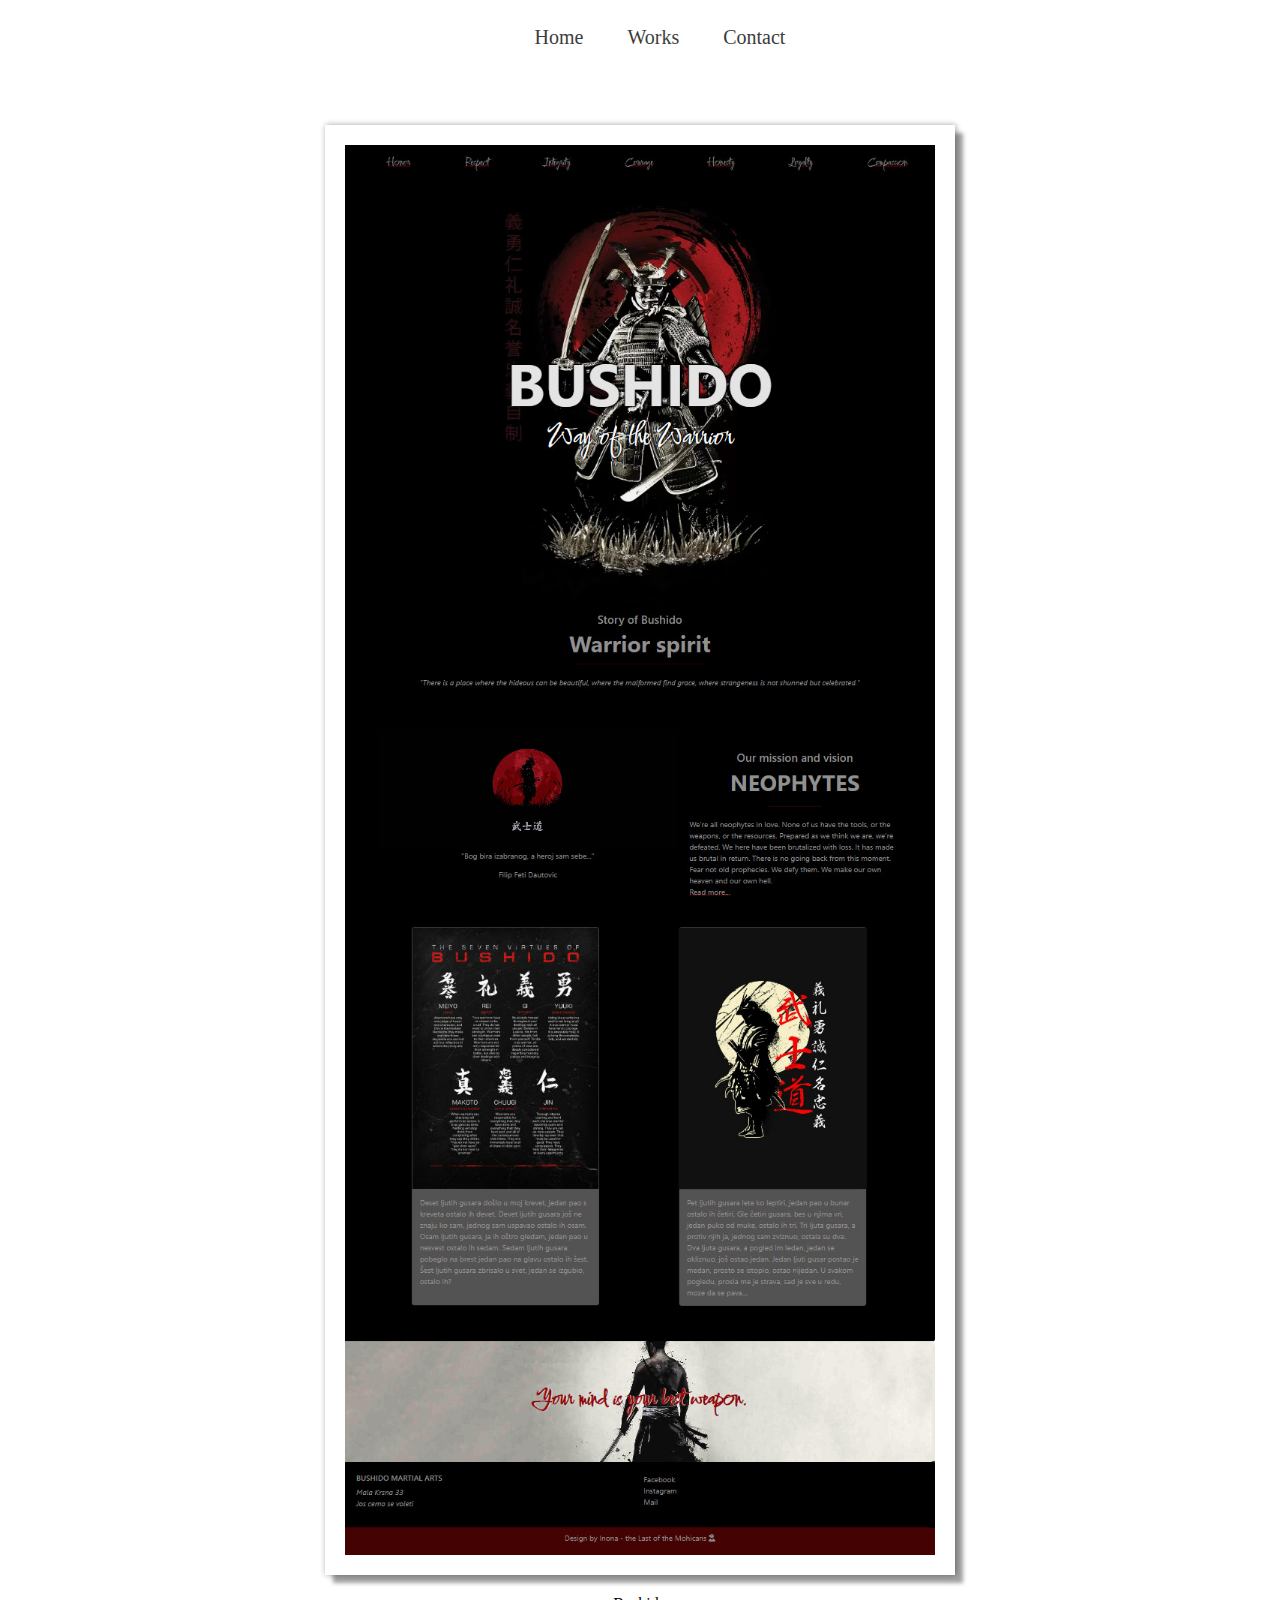
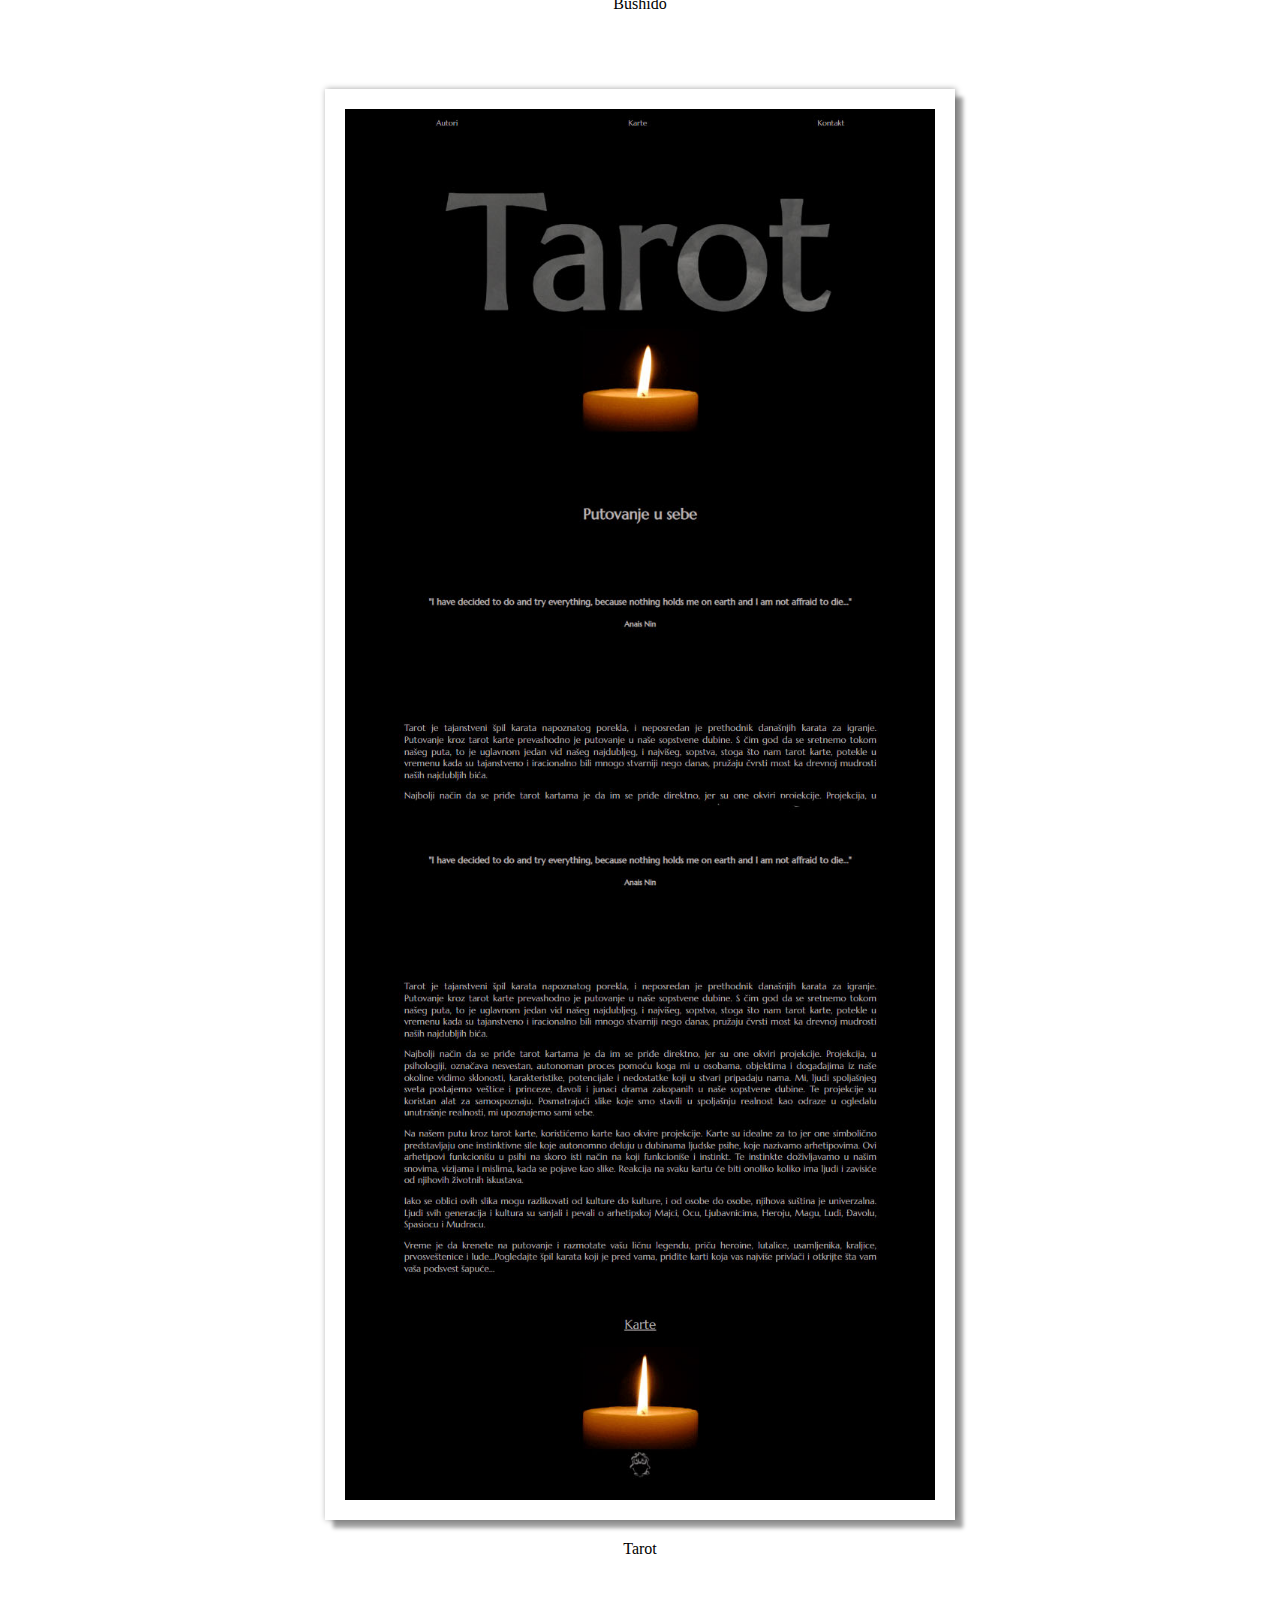
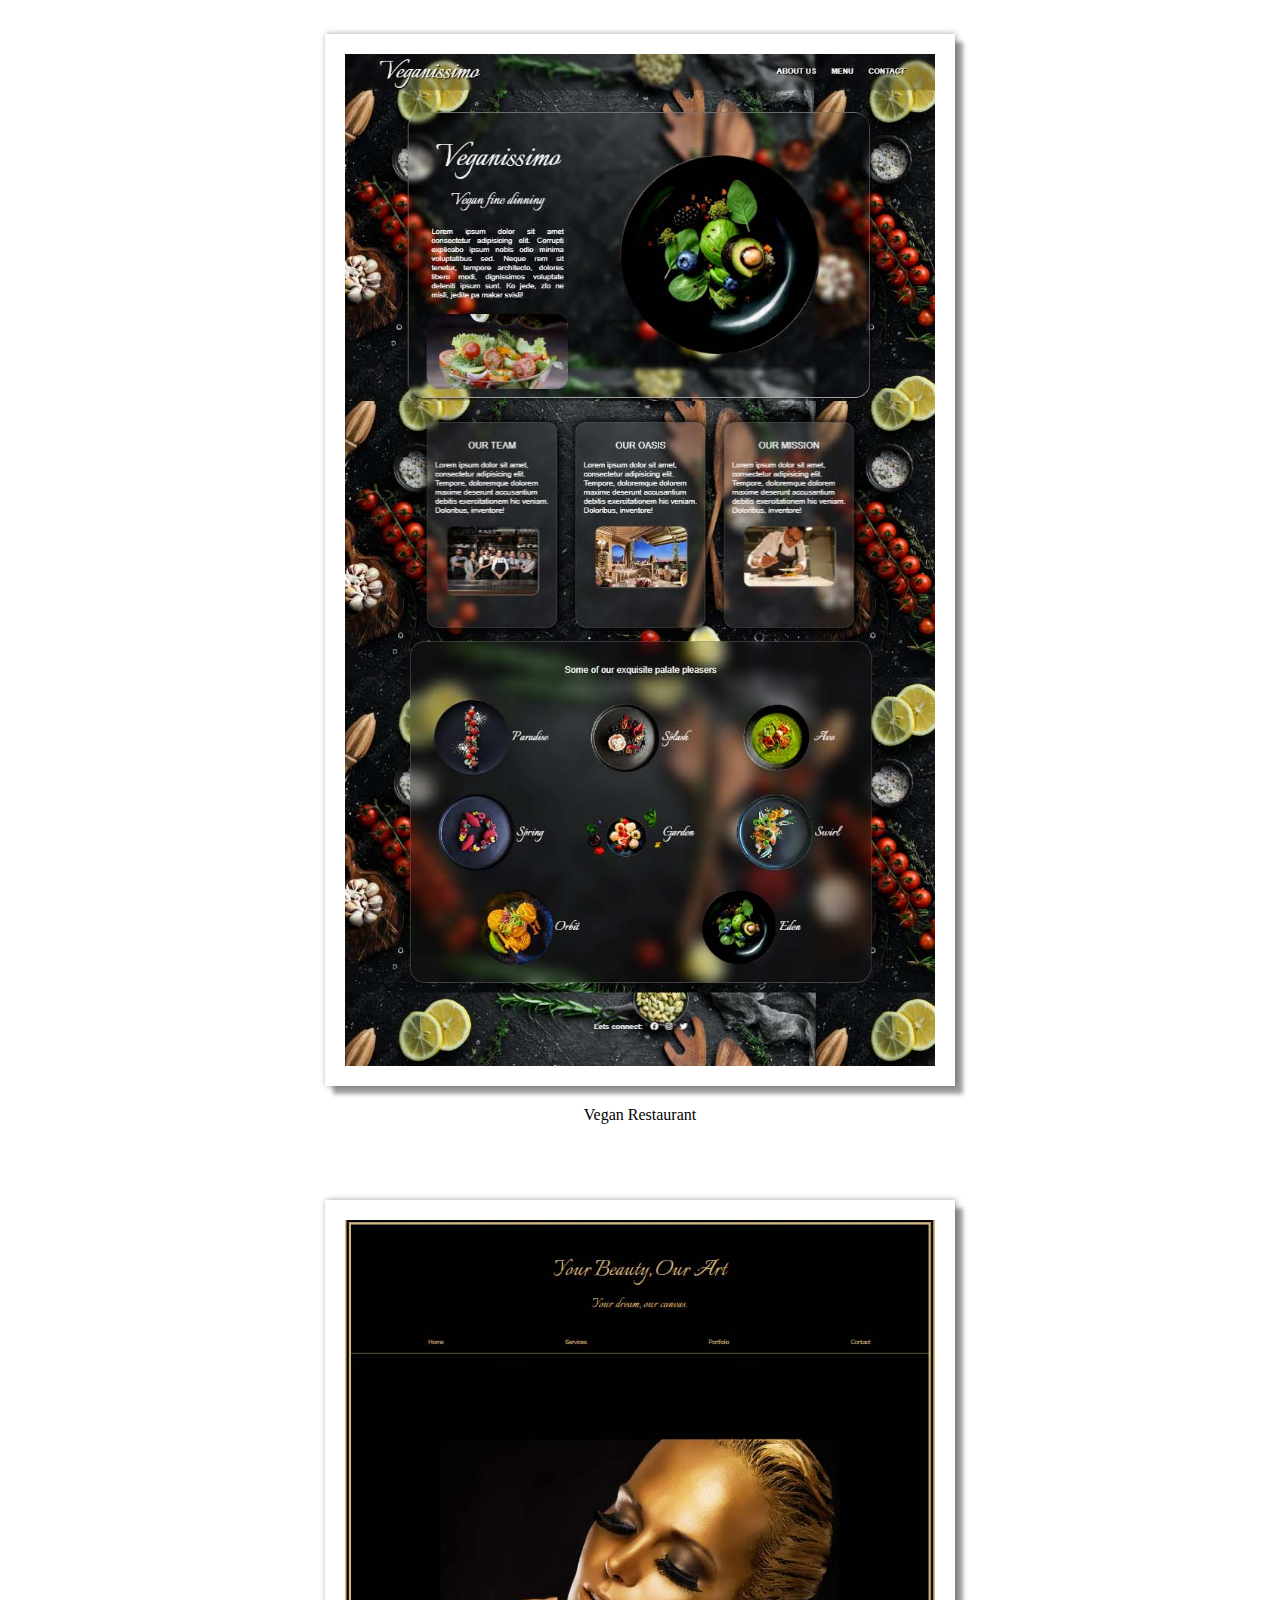
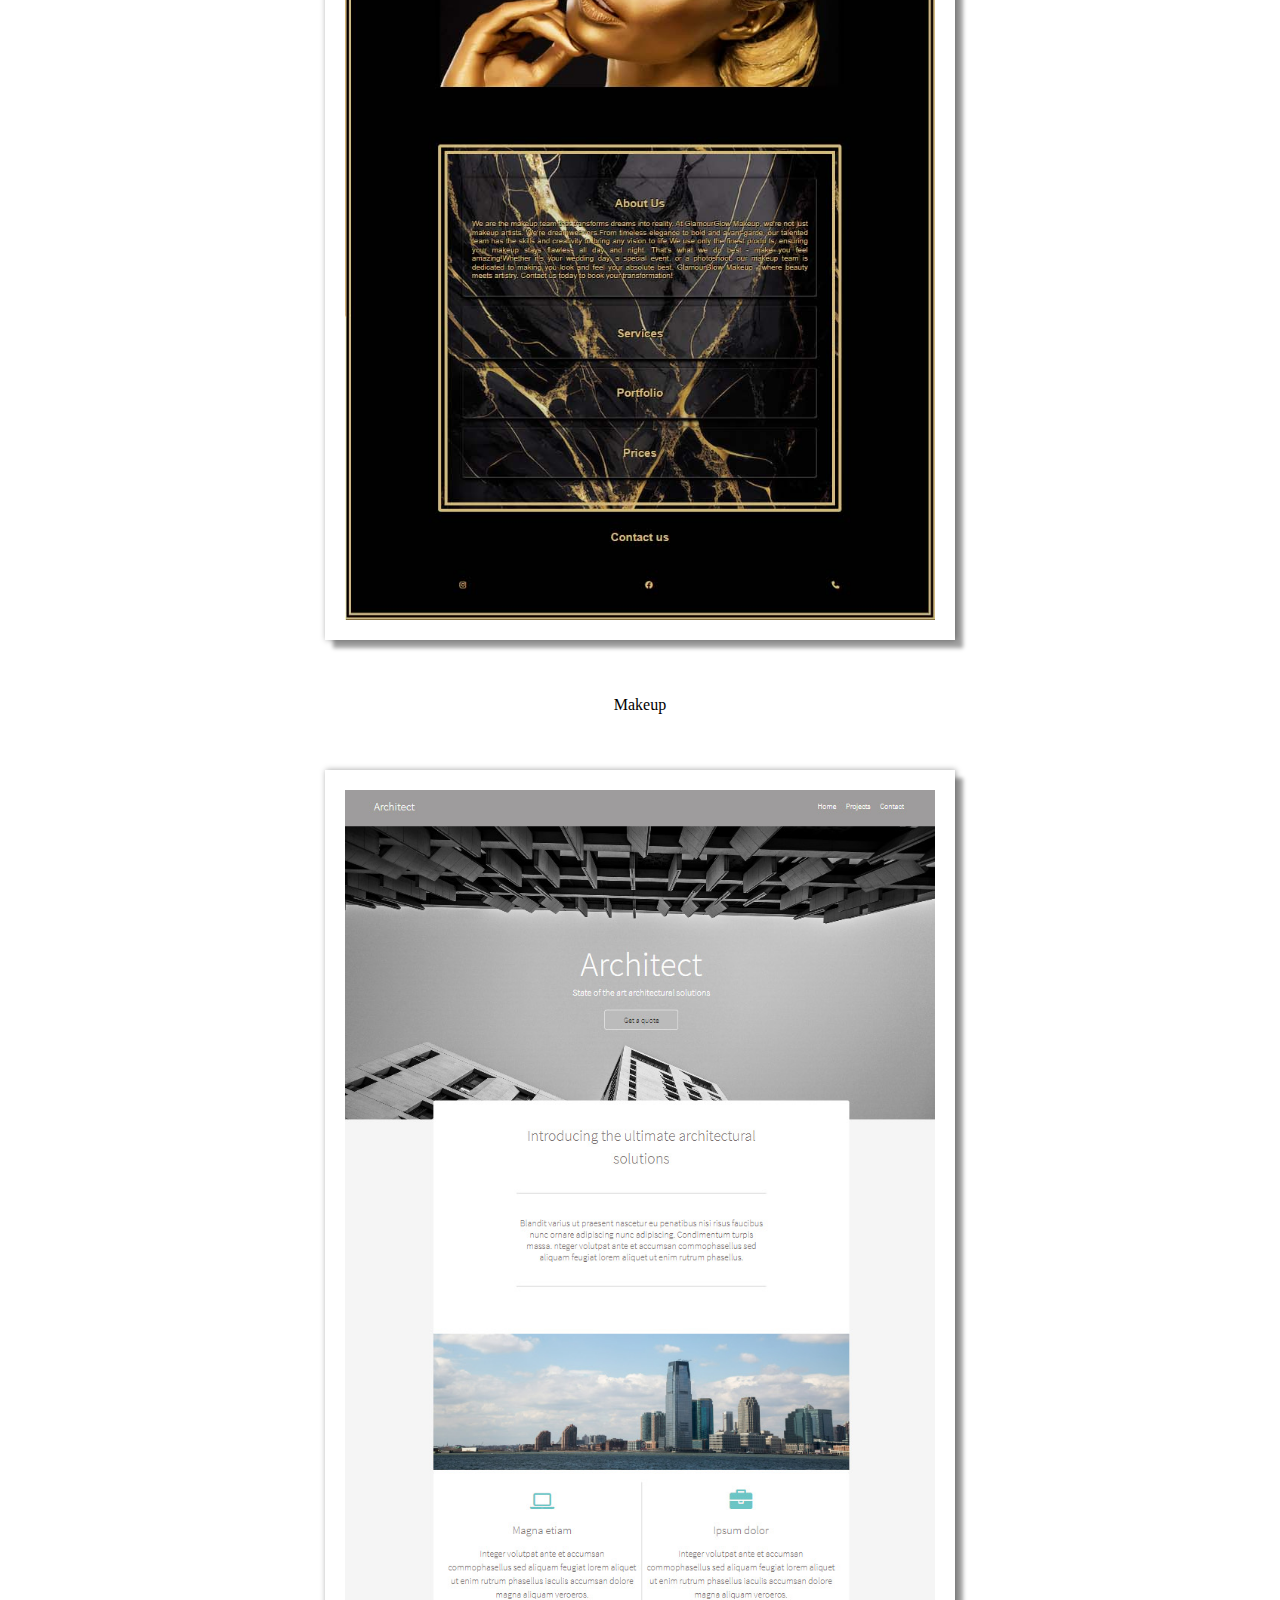
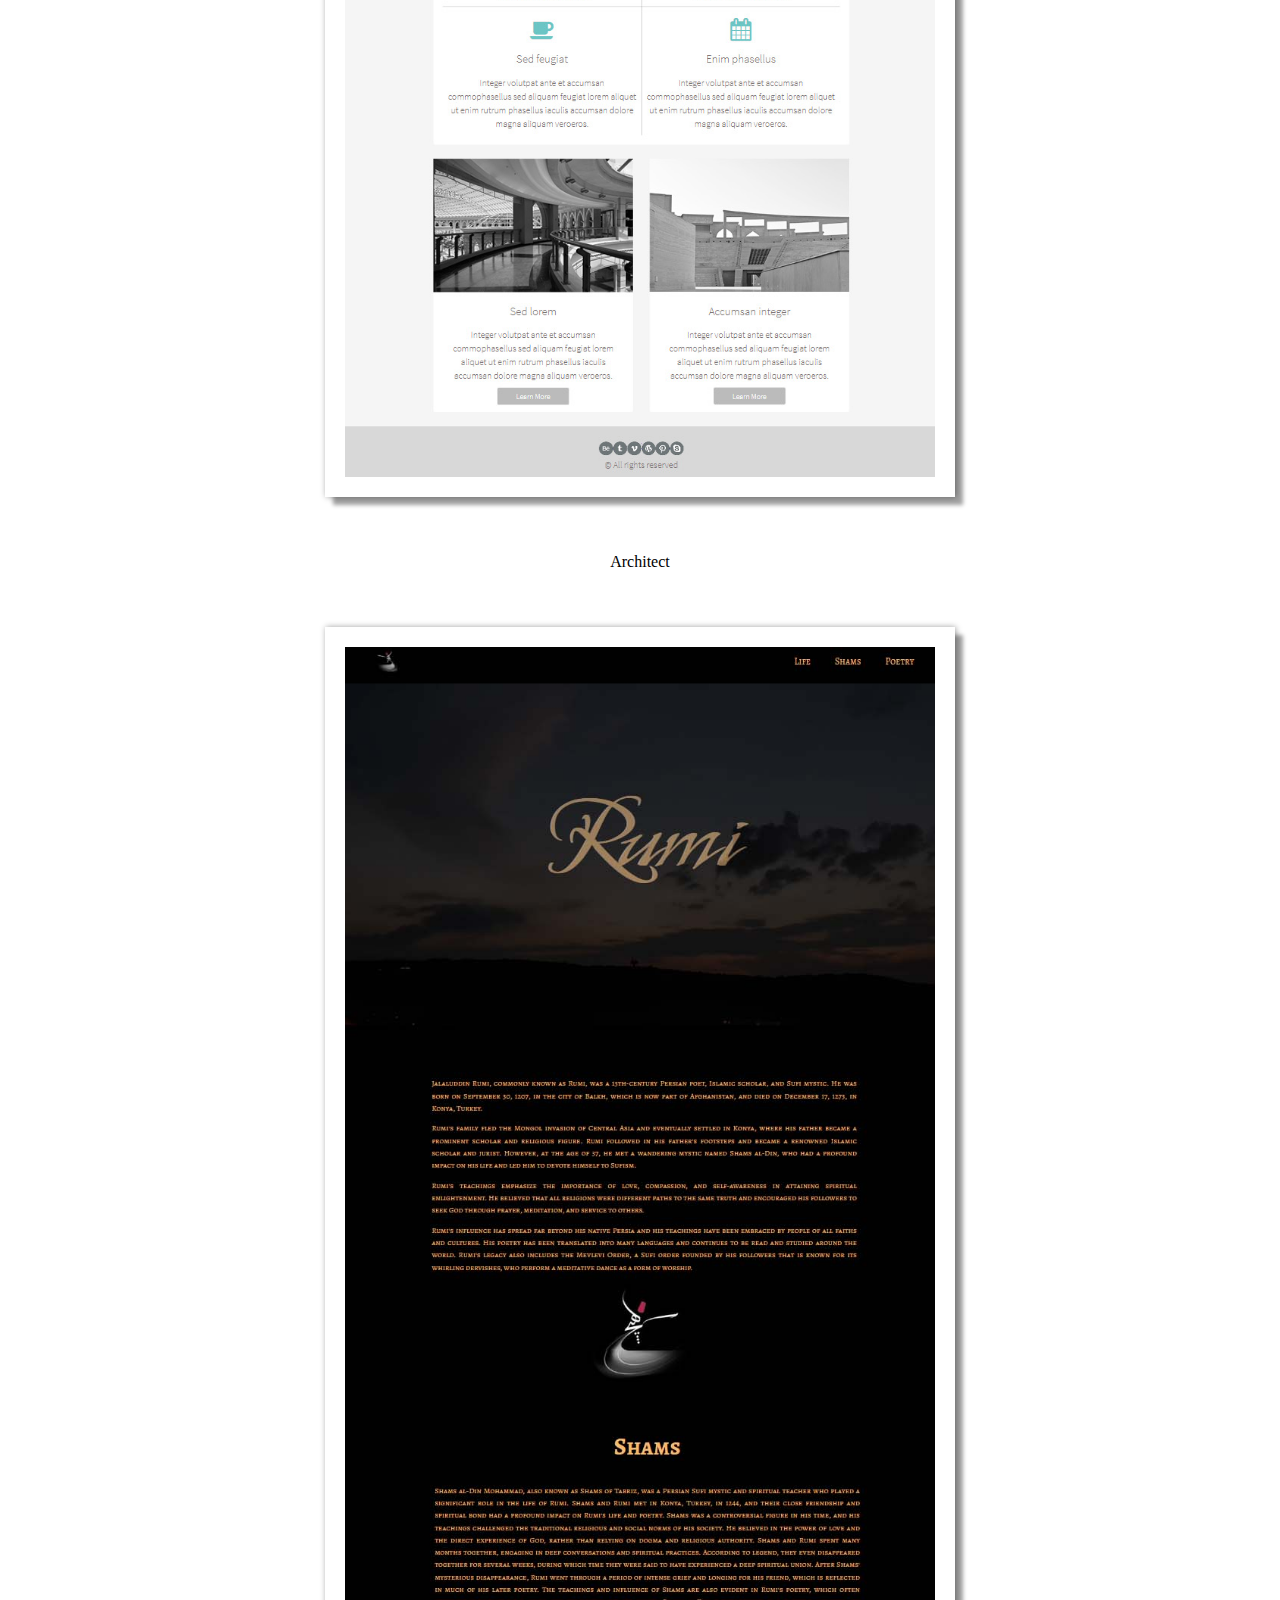
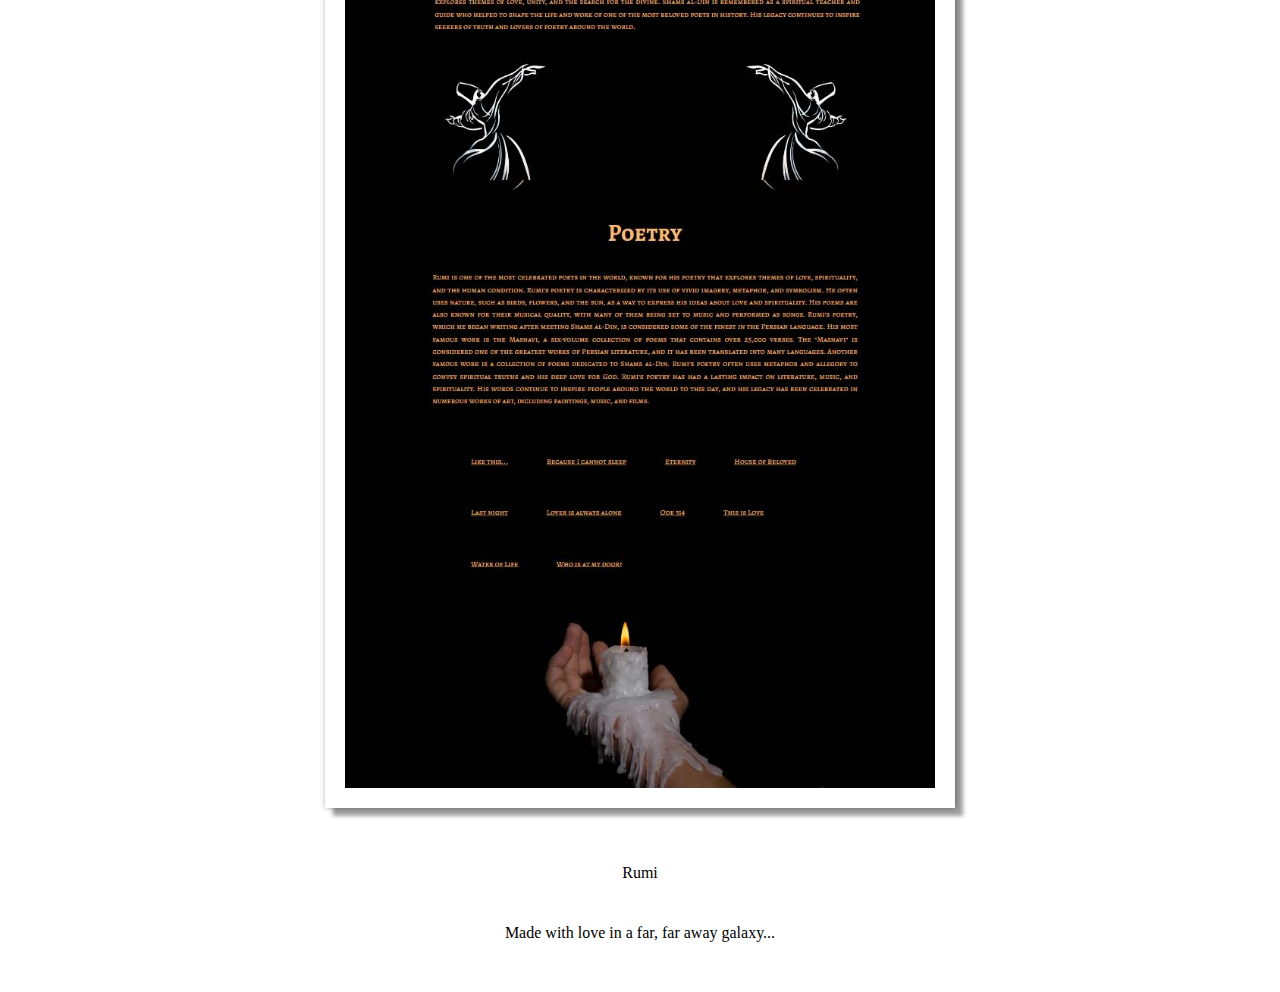
<file: webdesign.html>
<!DOCTYPE html>
<html lang="en">
<head>
    <meta charset="UTF-8">
    <meta http-equiv="X-UA-Compatible" content="IE=edge">
    <meta name="viewport" content="width=device-width, initial-scale=1.0">
    <link rel="stylesheet" href="../css/stil.css">
    <title>Web Design</title>
</head>
<body>

    <div id="header">
        <div class="container">
         <nav>
             <ul id="sidemenu">
                
                 <li><a href="../index.html">Home</a></li>
                 <li><a href="../index.html#services">Works</a></li>
                 <li><a href="../index.html#contact">Contact</a></li>
                 
             </ul>  
         </nav>
     </div>


    <div id="container">
        <article>
            <a href="https://skynomadino.github.io/Bushido/"><img src="../Images/bushidonaslovna.jpg">
            </a>
            <p>Bushido</p>
        </article>


        <article>
            <a href="https://skynomadino.github.io/Tarot/"><img src="../Images/Tarotnaslovna.jpg"></a>
            <p>Tarot</p>
        </article> 

        <article>
            <a href="https://skynomadino.github.io/Vegan-restaurant/"><img src="../Images/veganisimonaslovna.jpg"></a>
            <p>Vegan Restaurant</p>
        </article>


        <article>
         <a href="https://skynomadino.github.io/Makeup/"><img src="../Images/makeupnaslovna.jpg"></a>
        </article>
        <p>Makeup</p>

        
        <article>
            <a href="https://skynomadino.github.io/Architect/"><img src="../Images/arhitekstanslovna.jpg"></a>
           </article>
           <p>Architect</p>

           
        <article>
            <a href="https://skynomadino.github.io/Rumi/"><img src="../Images/ruminaslovna.jpg"></a>
           </article>
           <p>Rumi</p>
    </div>

    <p id="tagline">Made with love in a far, far away galaxy...</p>

</body>
</html>
</file>
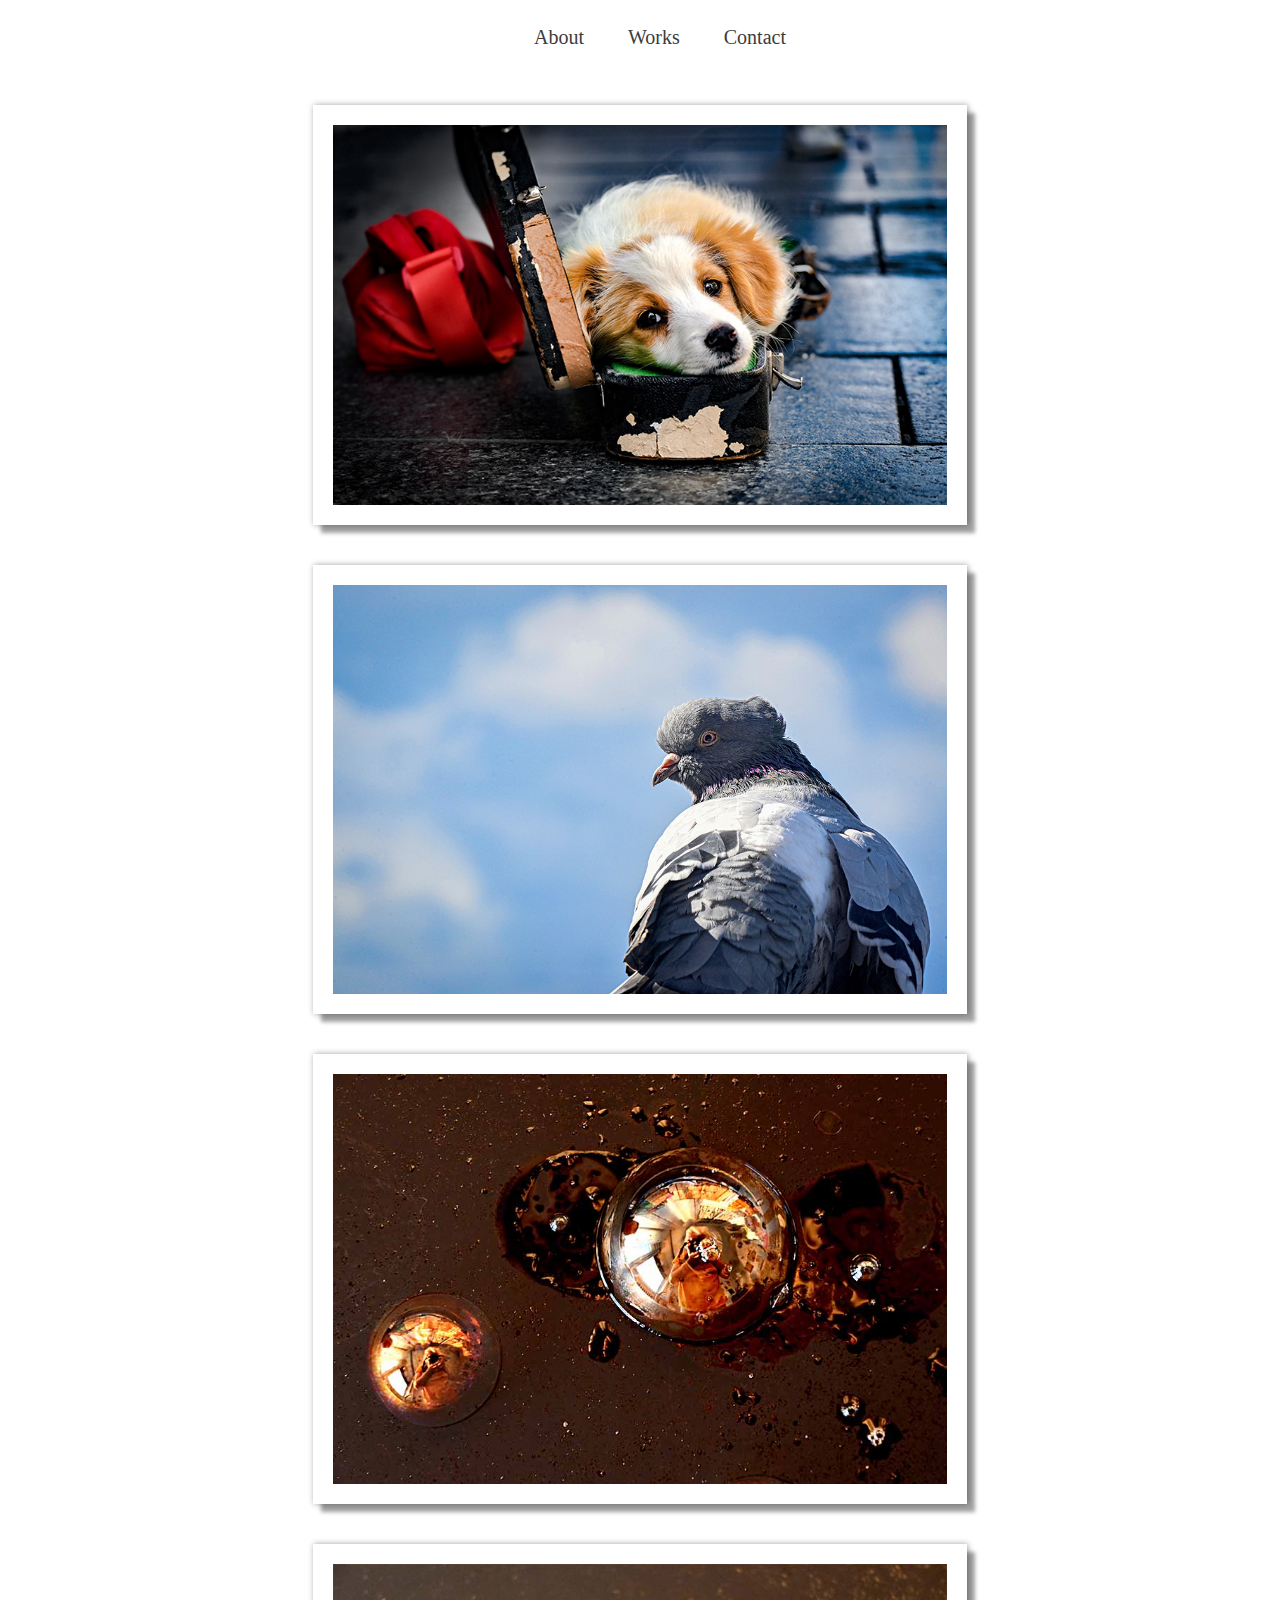
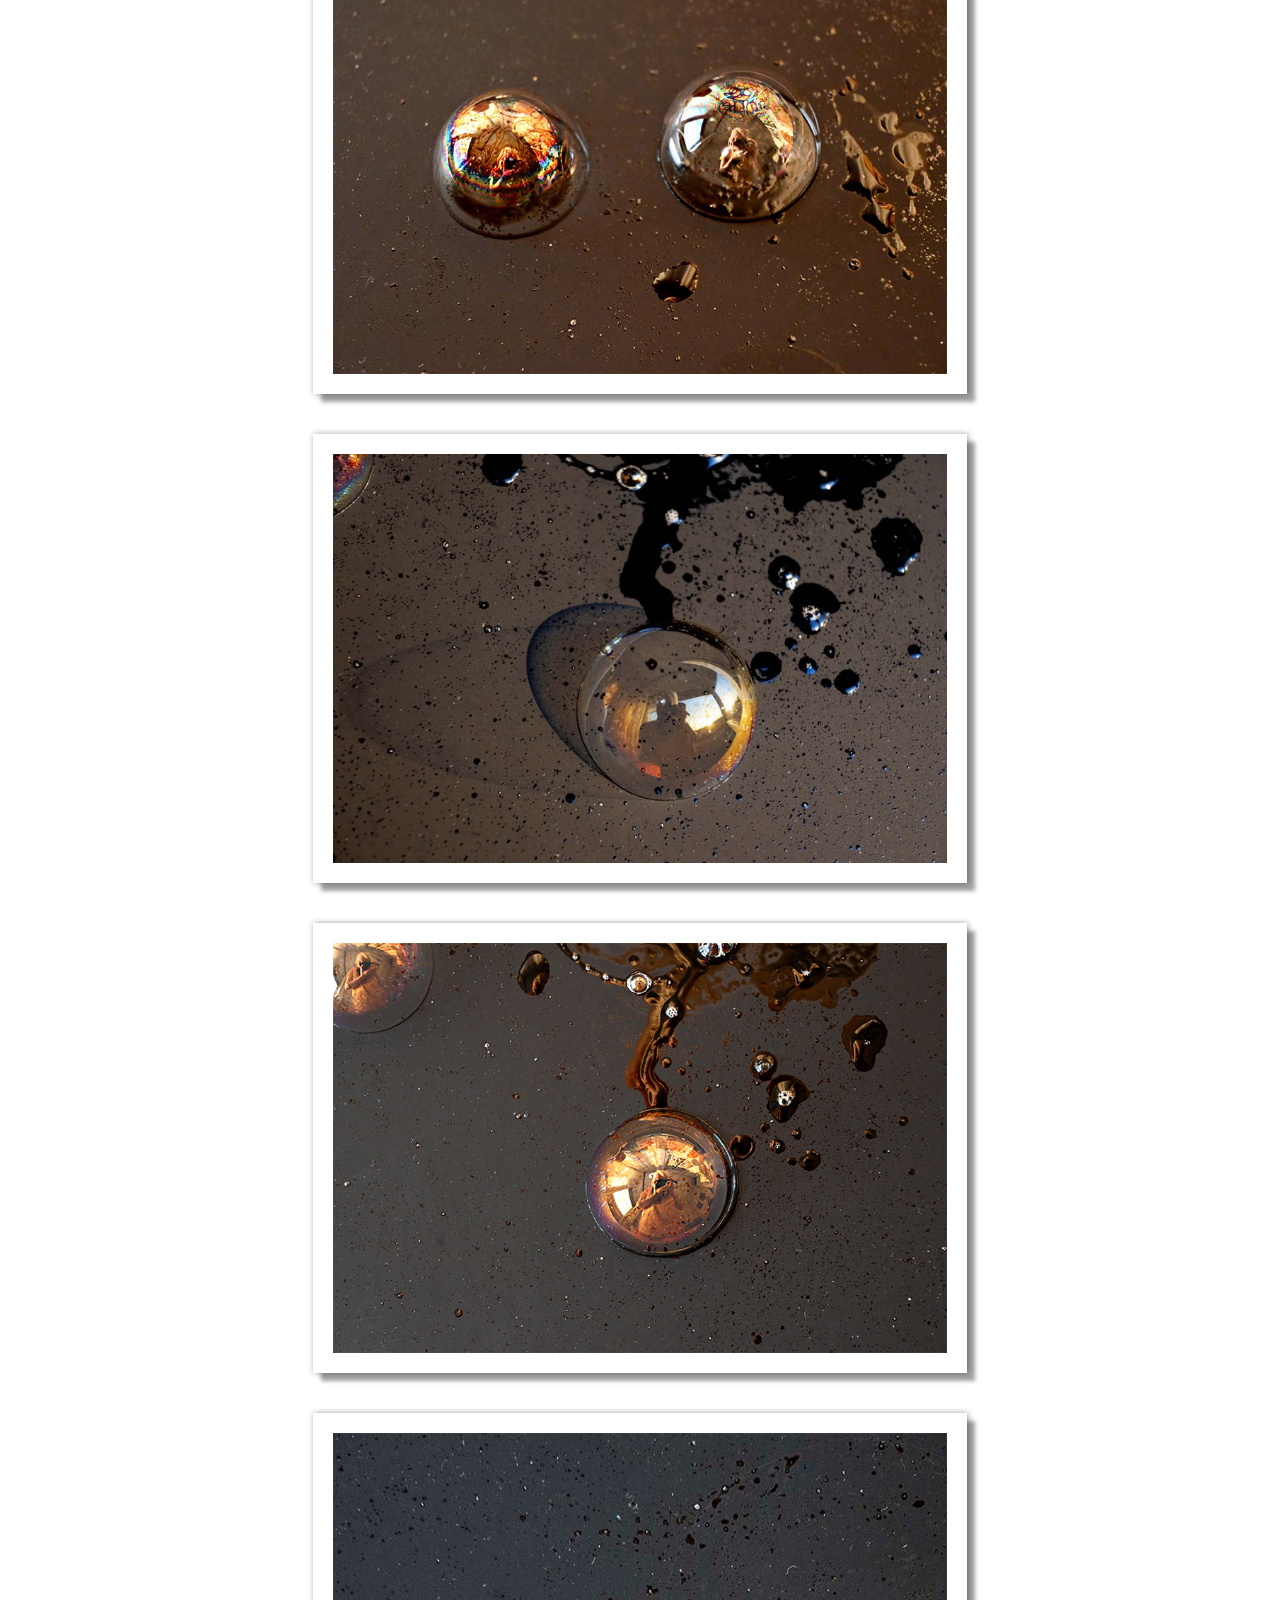
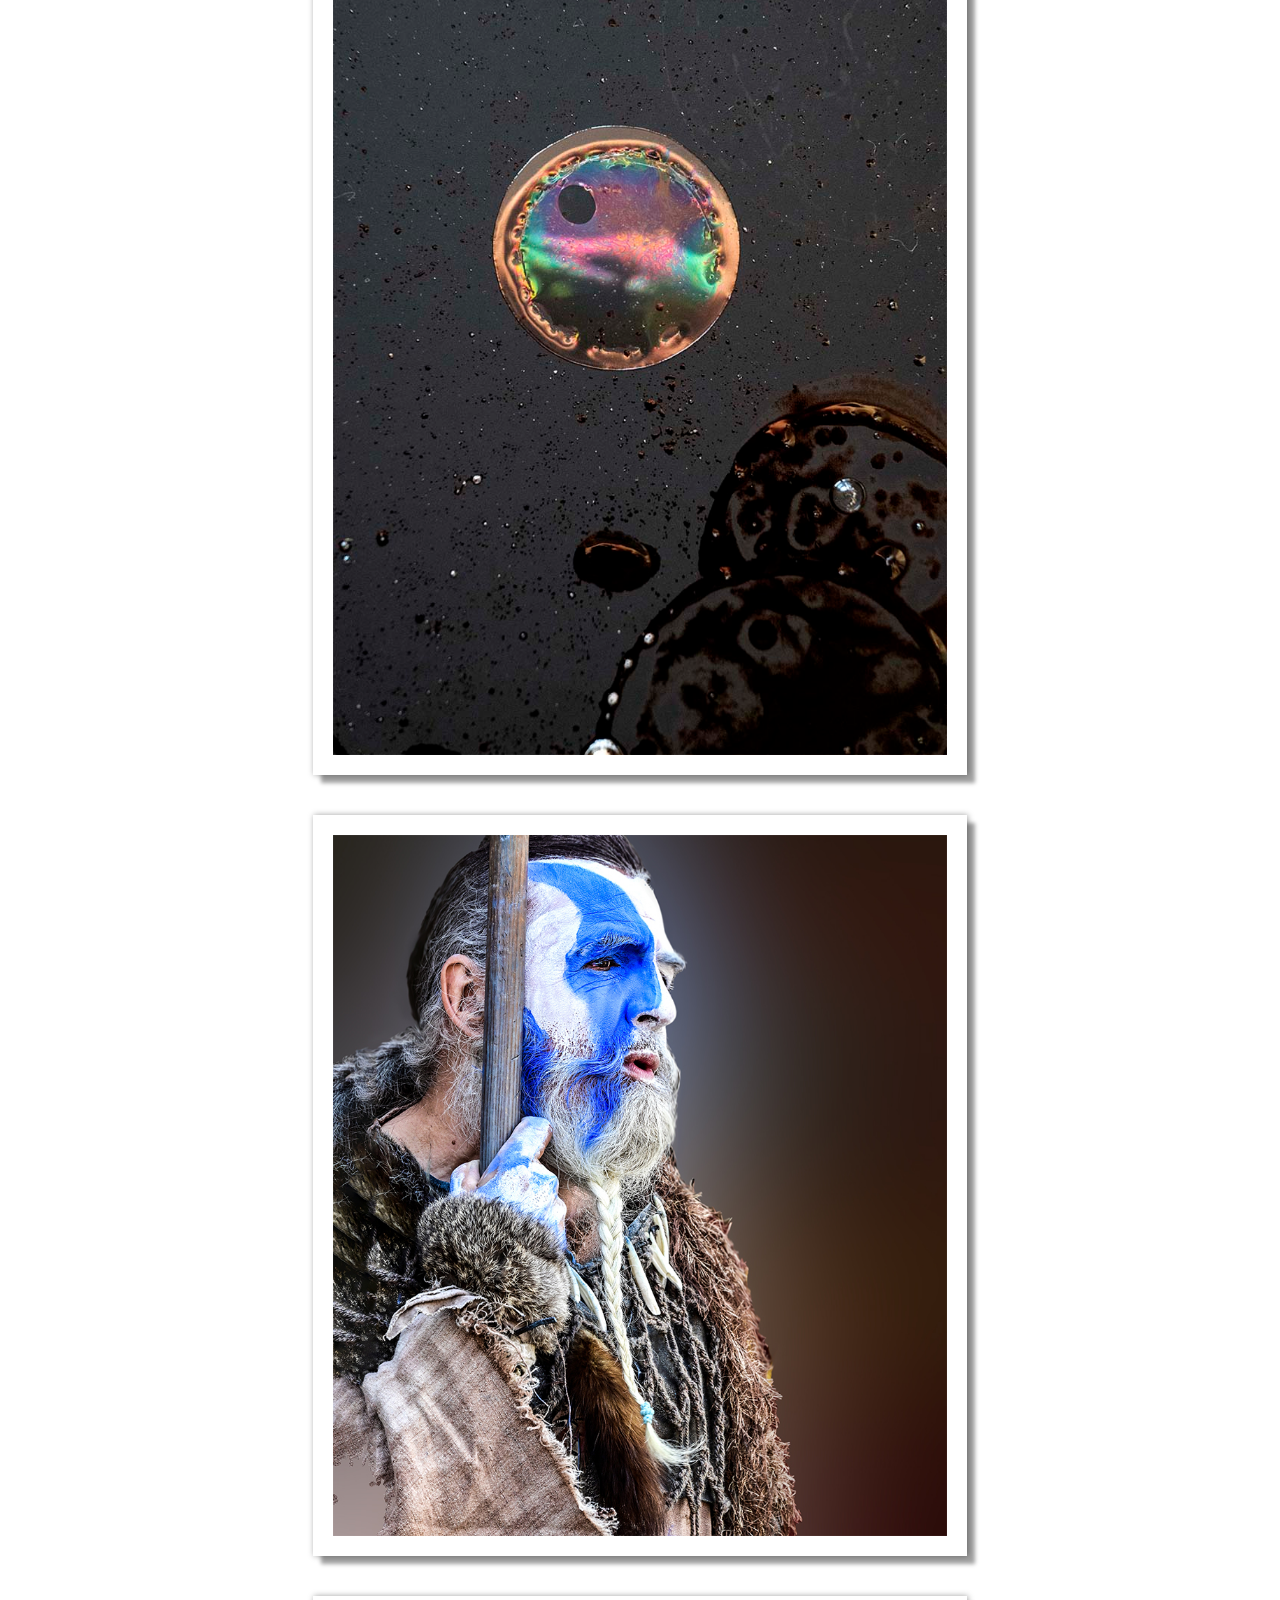
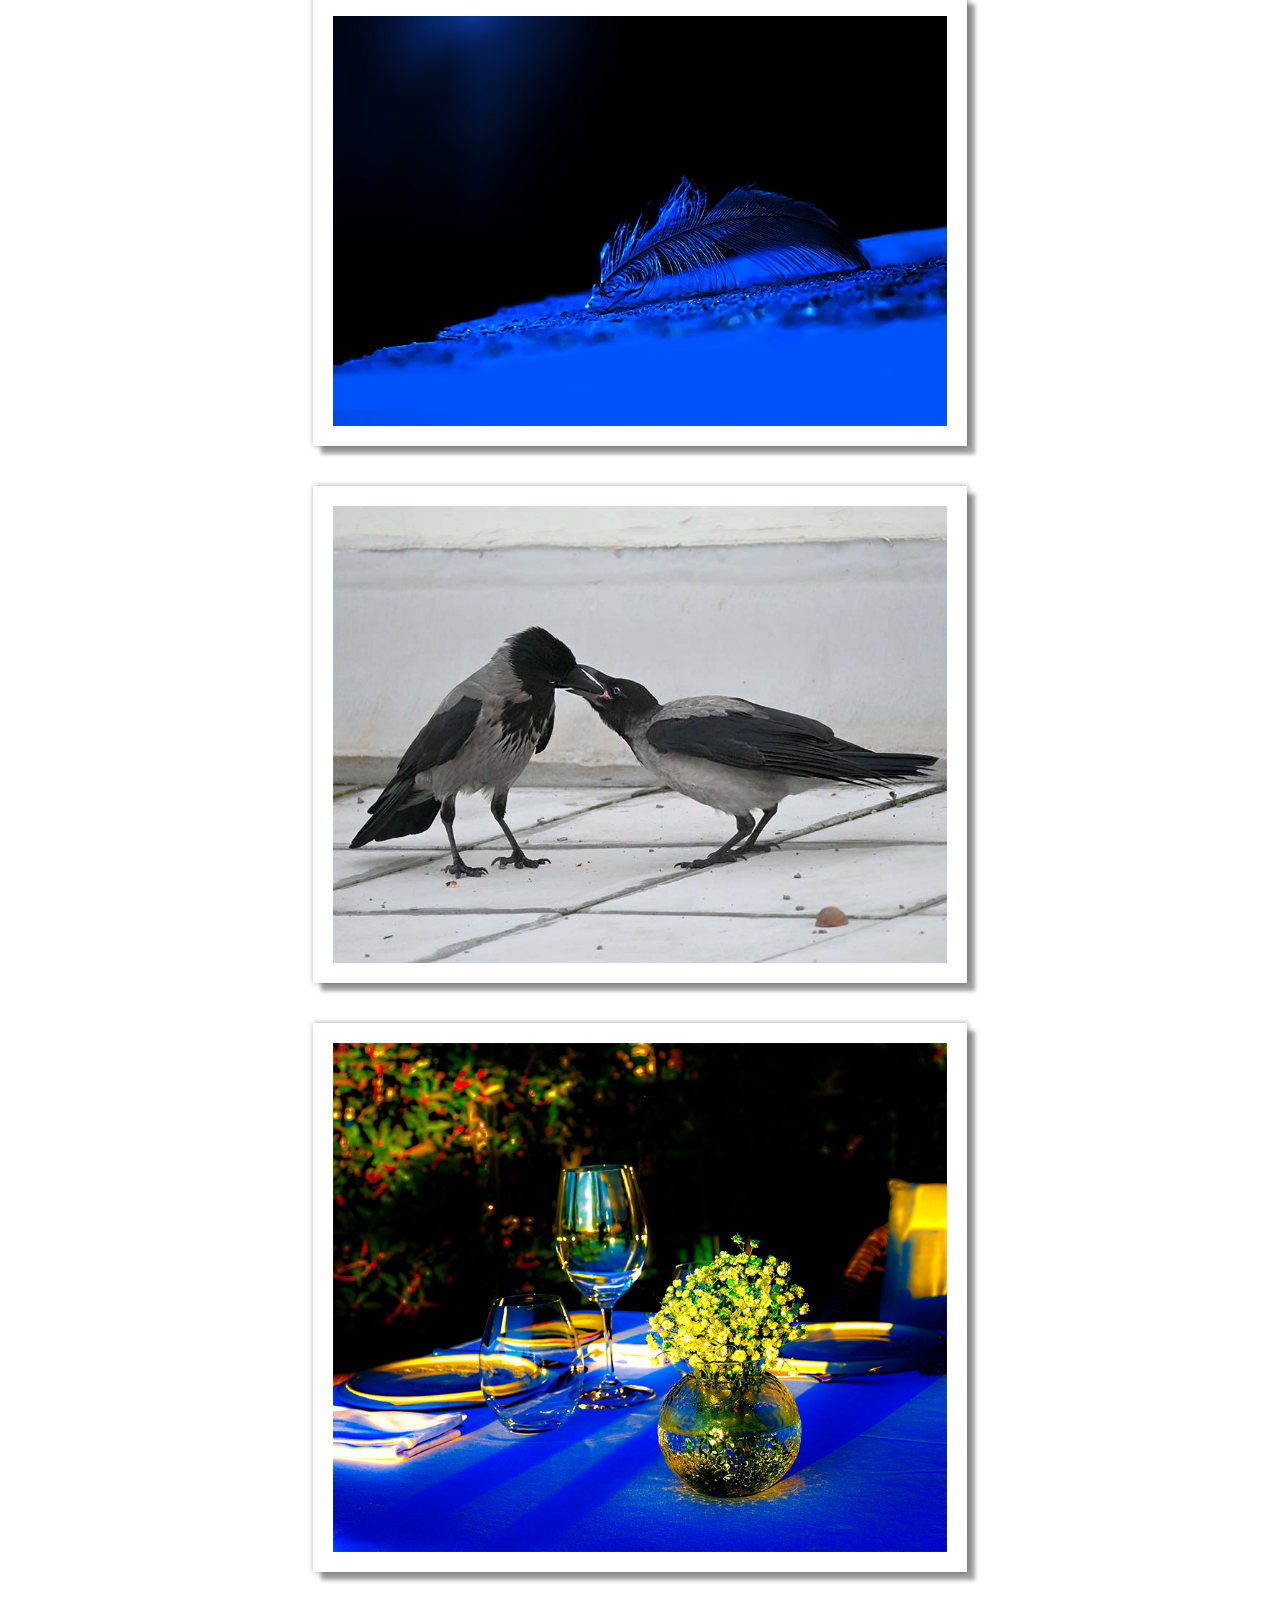
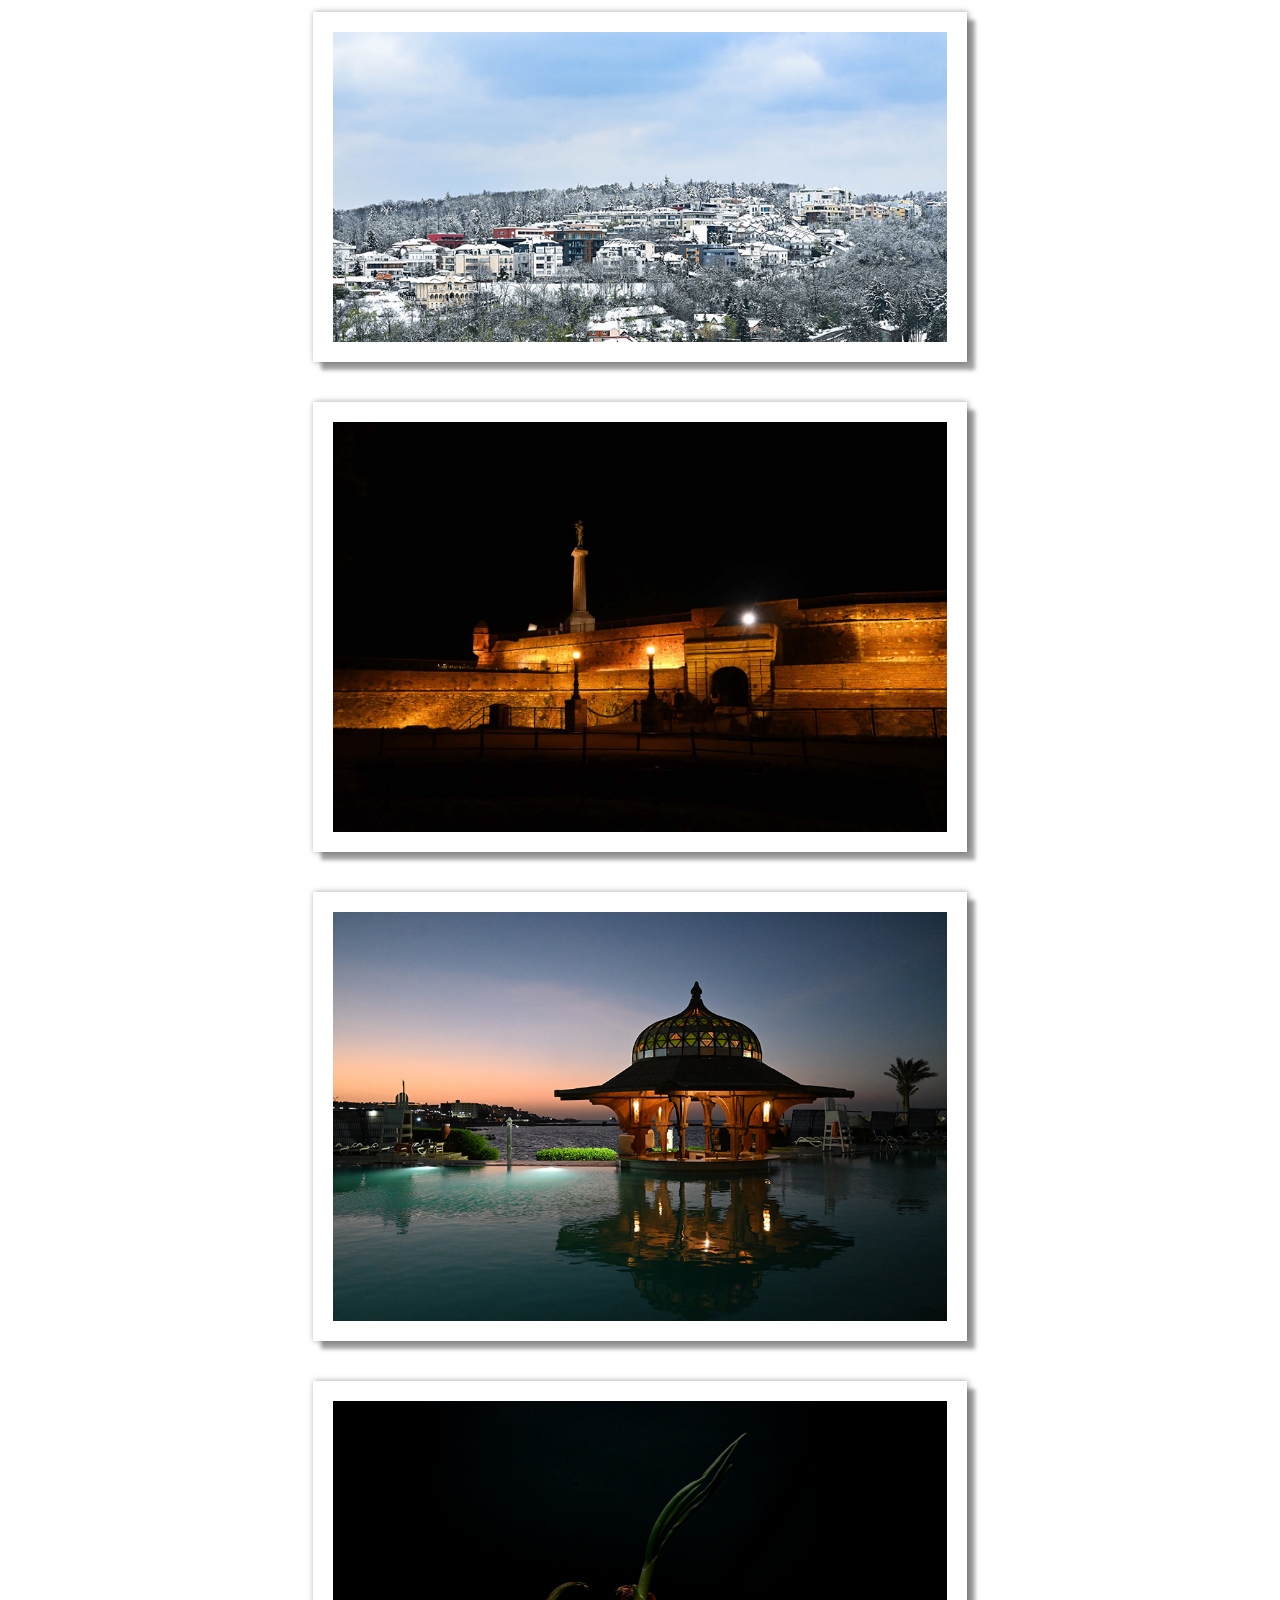
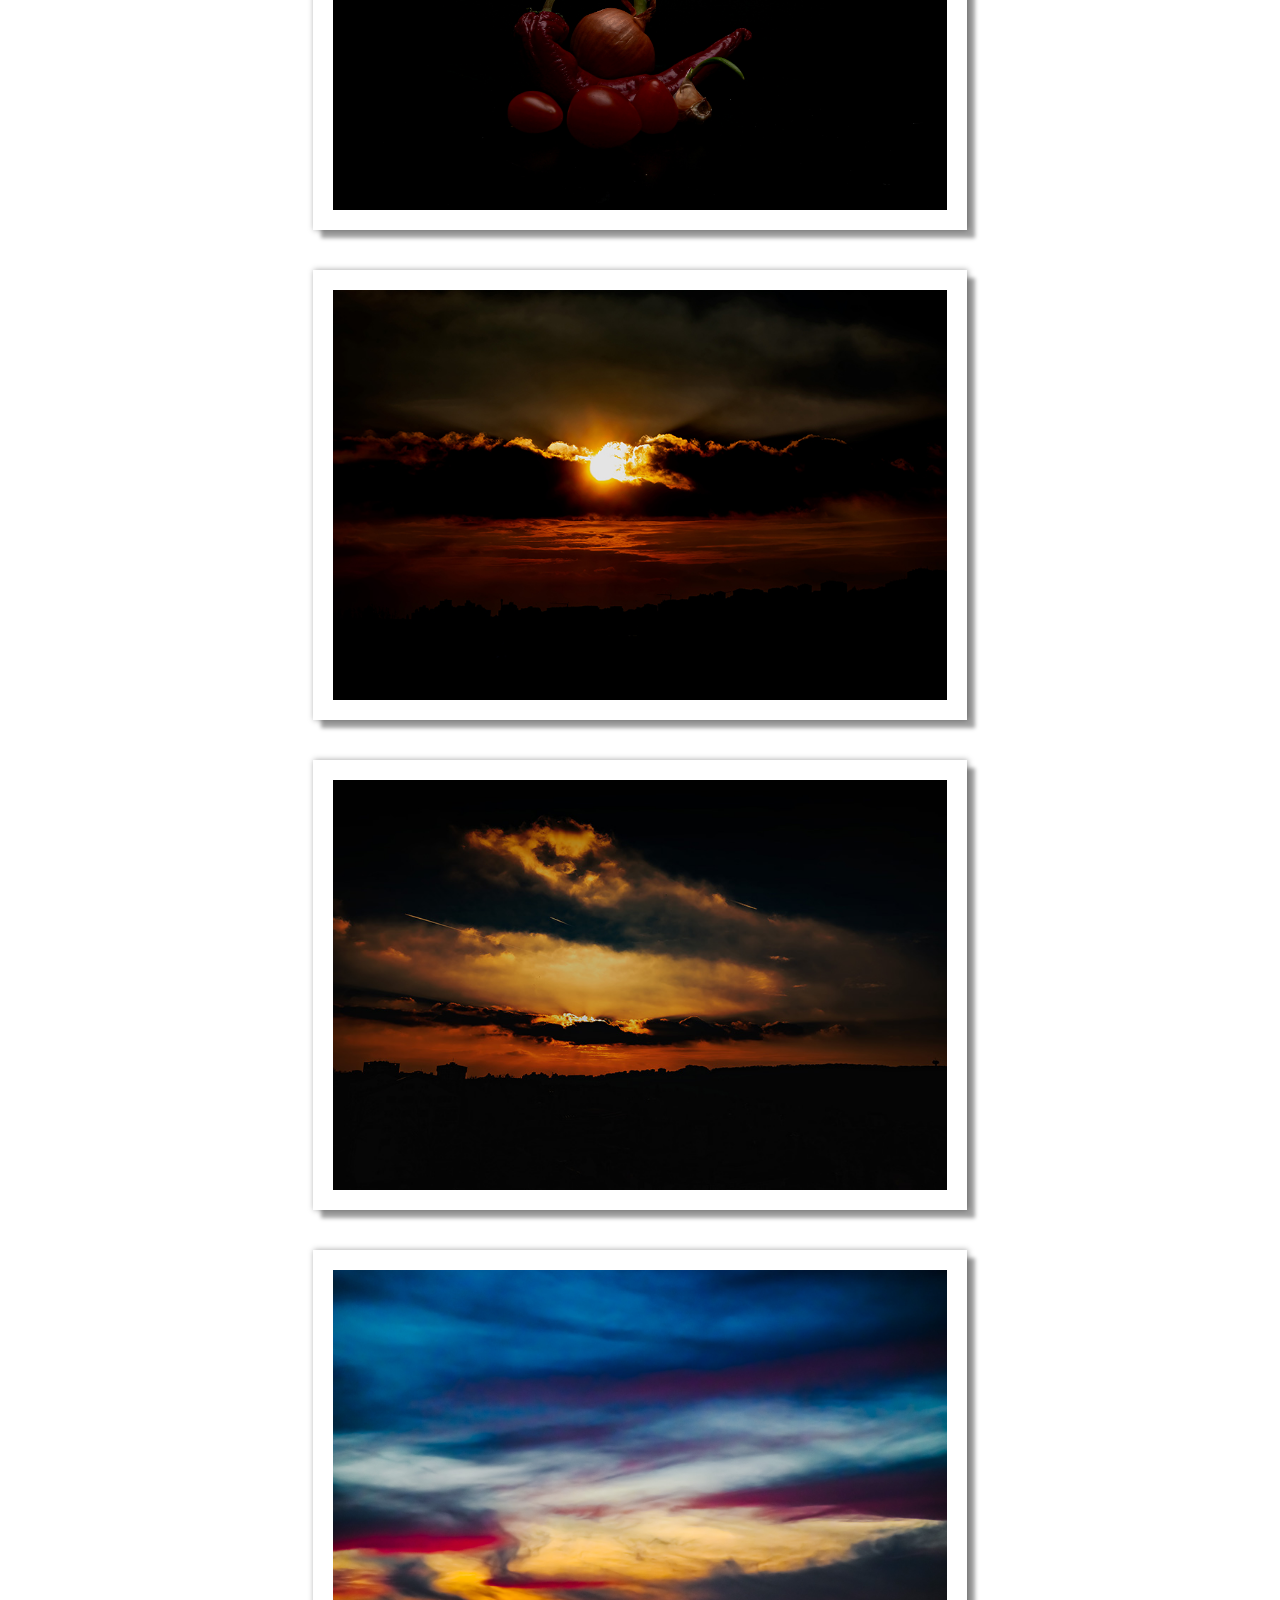
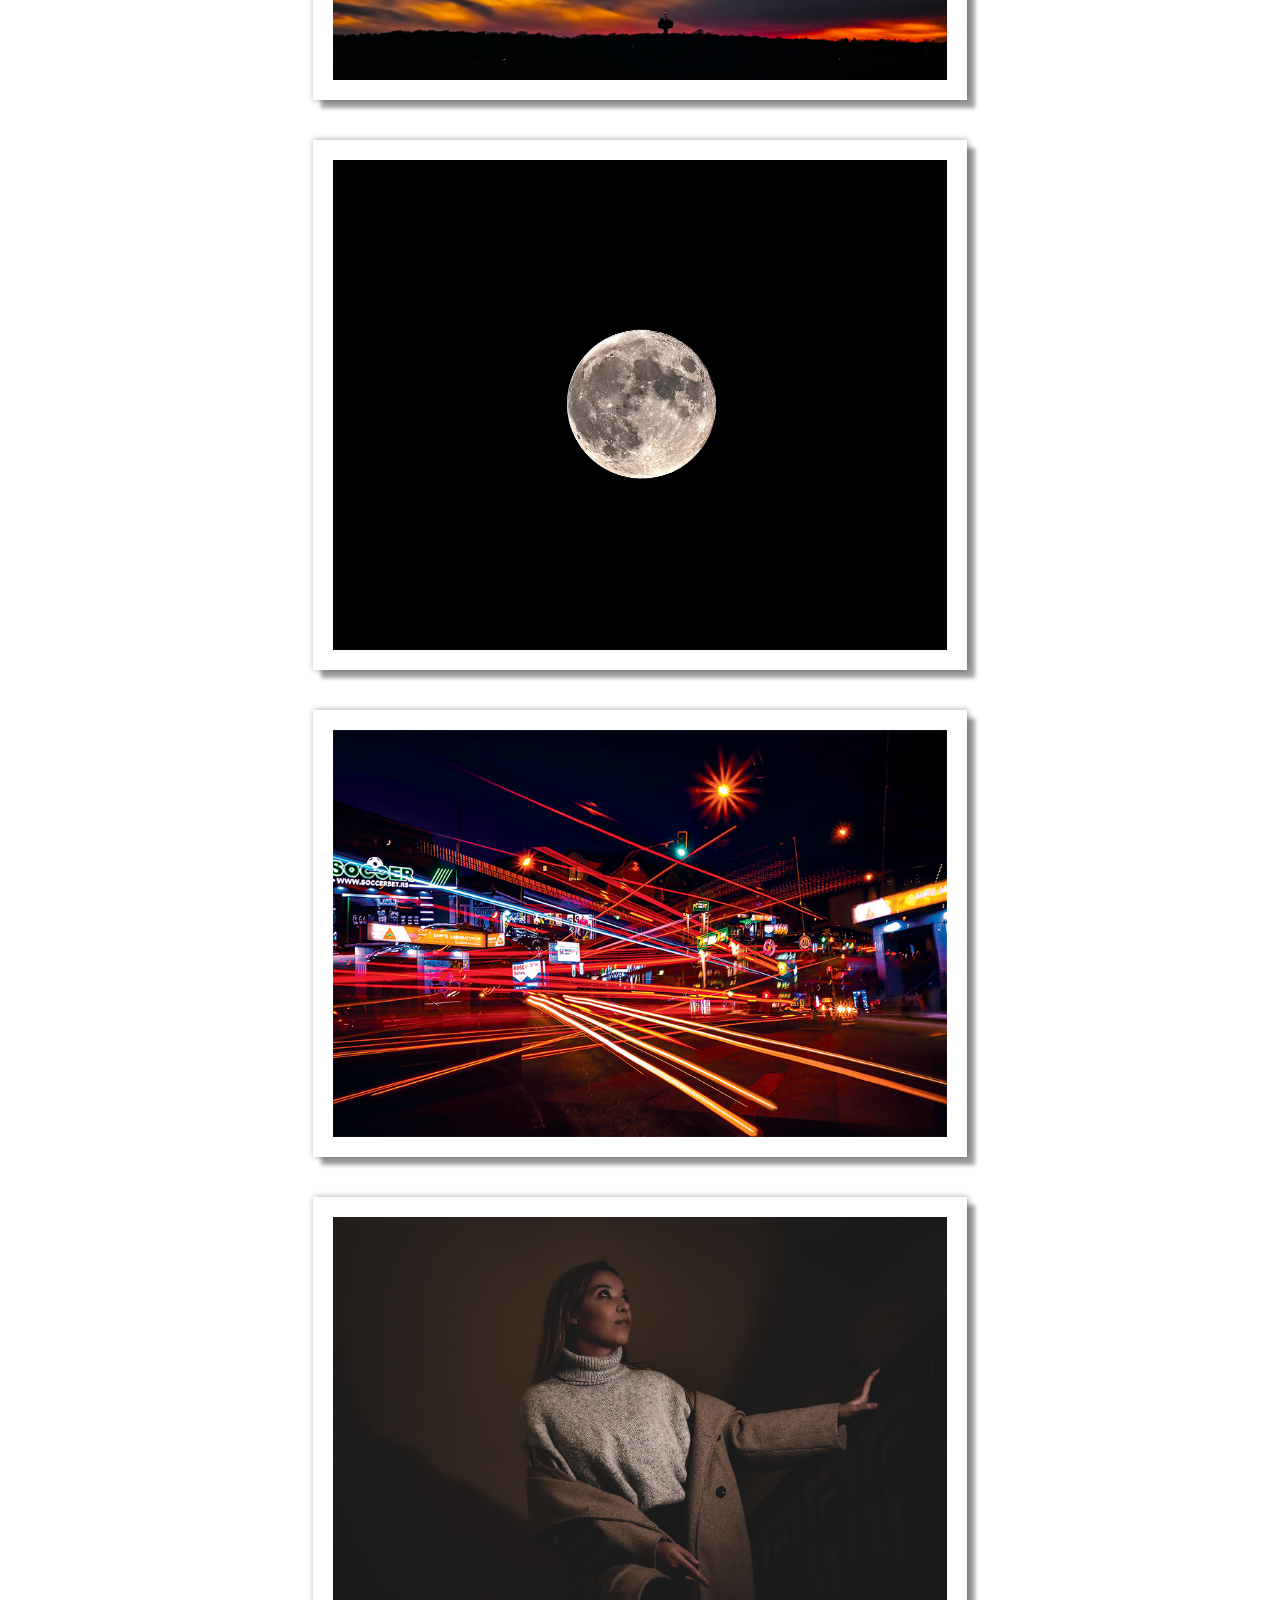
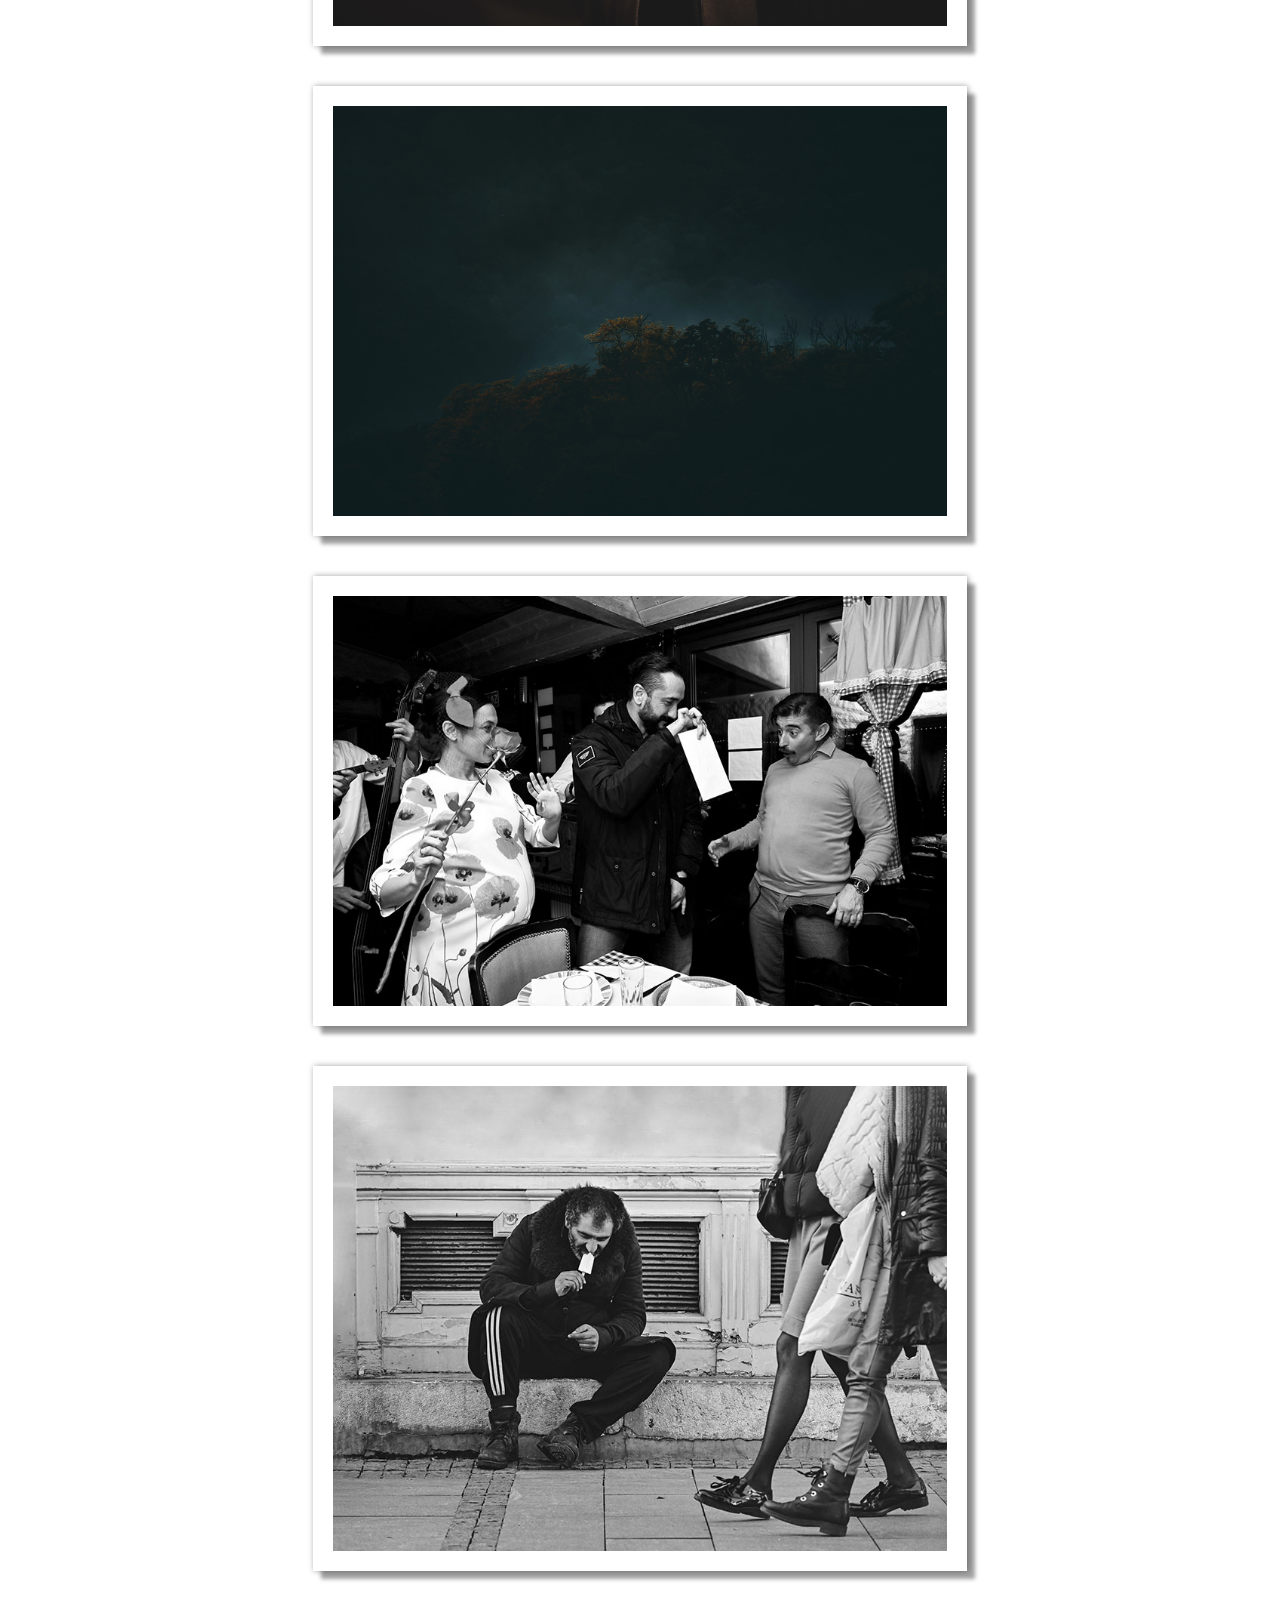
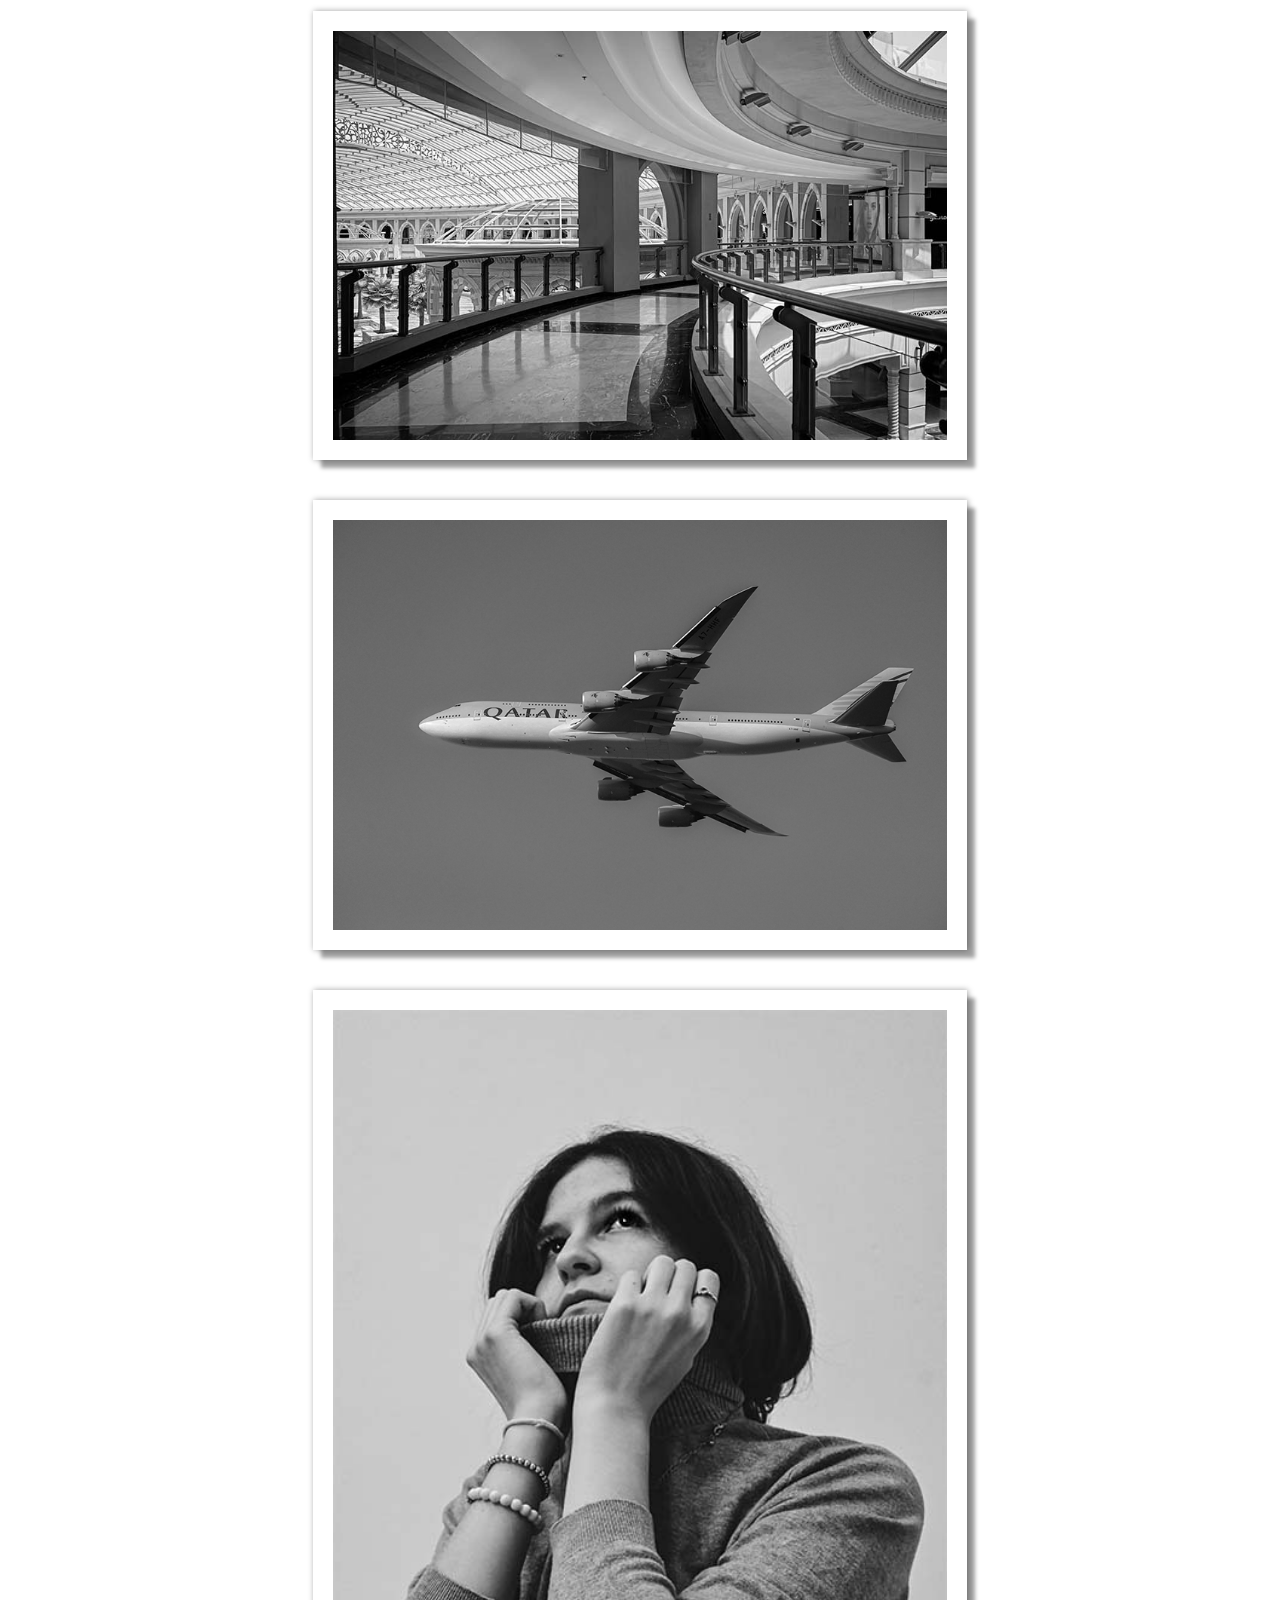
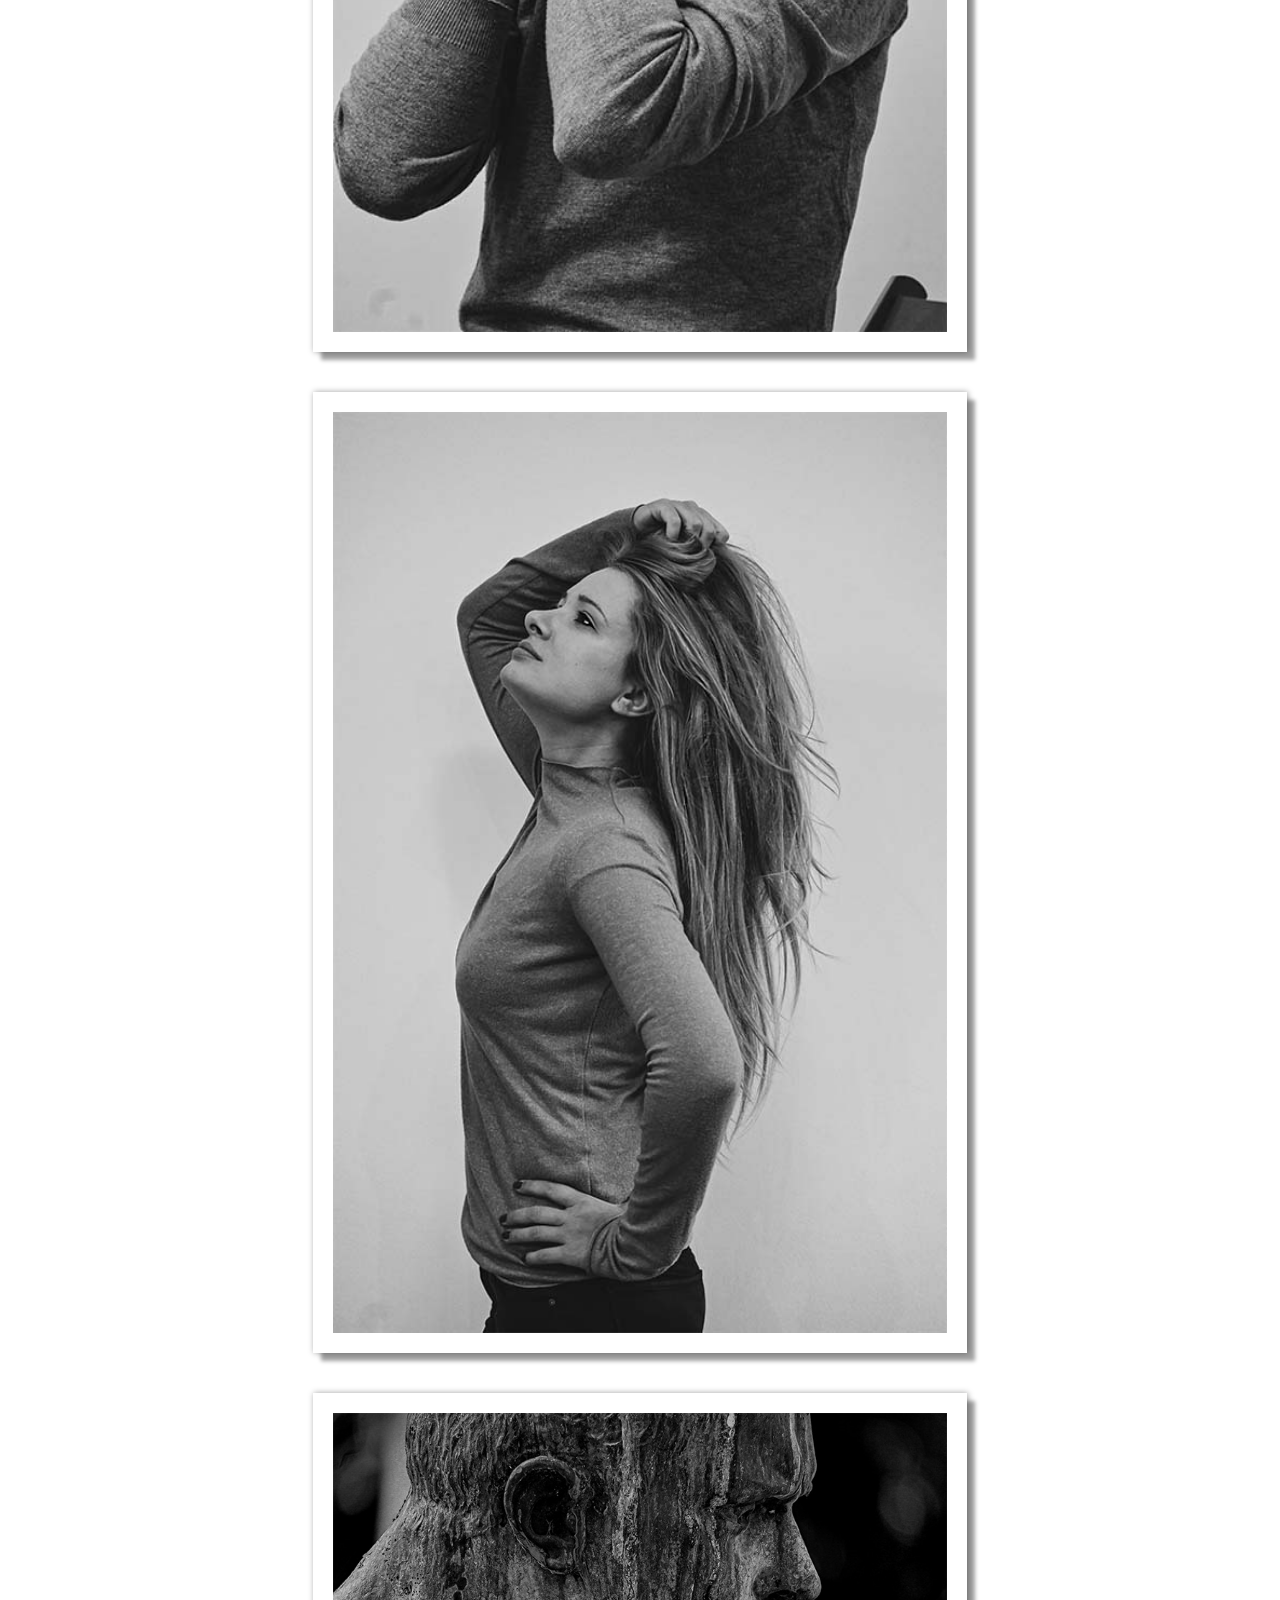
<file: pages/photo.html>
<!DOCTYPE html>
<html lang="en">
<head>
    <meta charset="UTF-8">
    <meta name="viewport" content="width=device-width, initial-scale=1.0">
    <link rel="stylesheet" href="../css/stil.css">
    <title>Photography</title>
</head>
<body>
    
    <div id="header">
        <div class="container">
         <nav>
             <ul id="sidemenu">
                 <li><a href="../index.html">About</a></li>
                 <li><a href="../index.html#services">Works</a></li>
                 <li><a href="../index.html#contact">Contact</a></li>
                 </ul>
         </nav>
     </div>  

<div id="container">
    <img src="../Images/pera.jpg" alt="Pera">
    <img src="../Images/golub.jpg" alt="Pigeon">
    <img src="../Images/baloncici1 (2).jpg" alt="Bubbles">
    <img src="../Images/balon4.jpg" alt="Bubbles">
    <img src="../Images/baloncici13.jpg" alt="Bubbles">
    <img src="../Images/baloncici1.jpg" alt="Bubbles">
    <img src="../Images/baloncici12.jpg" alt="Bubbles">
    <img src="../Images/viking.jpg" alt="Viking">
    <img src="../Images/pero.jpg" alt="Feather">
    <img src="../Images/gavranovi.jpg" alt="Crows">
    <img src="../Images/sto.jpg" alt="Table">
    <img src="../Images/zima.jpg" alt="Winter idila">
    <img src="../Images/kalemegdan.jpg" alt="Kalemegdan Fortress">
    <img src="../Images/egipat.jpg" alt="Sunset">
    <img src="../Images/NKN_2236-2.jpg" alt="Veggies">
    <img src="../Images/nebo.jpg" alt="Sky">
    <img src="../Images/nebo12.jpg" alt="Sky">
    <img src="../Images/NKN_2860.jpg" alt="Sky">
    <img src="../Images/mesec29.9.23.jpg" alt="Moon">
    <img src="../Images/svetlo.jpg" alt="Light">
    <img src="../Images/NKN_2690-2 (2).jpg" alt="Portrait">
    <img src="../Images/maglanova1.jpg" alt="Fog">
    <img src="../Images/svadba.jpg" alt="Happines, Wedding">
    <img src="../Images/portret3.jpg" alt="Portrait">
    <img src="../Images/DSC_0083.jpg" alt="Architecture">
    <img src="../Images/DSC_1884.jpg" alt="Qatar Airways">
    <img src="../Images/Micika.jpg" alt="Portrait">
    <img src="../Images/portret1.jpg" alt="Portrait">
    <img src="../Images/spomenik.jpg" alt="Stone">
    <img src="../Images/NKN_4790.jpg" alt="Crow">
    <img src="../Images/DSC_0505.jpg" alt="Portrait">
    <img src="../Images/DSC_0533.jpg" alt="Architecture">
    <img src="../Images/DSC_1011.jpg" alt="Architecture">
    <img src="../Images/DSC_1924.jpg" alt="Street Seller">
    <img src="../Images/klovnic.jpg" alt="Clown">
</div>

<p id="tagline">Made with love in a far, far away galaxy...</p>


</body>
</html>
</file>
<file: css/stil.css>
body {
  margin: 0 auto; 
  padding: 0;
  display: flex;
  justify-content: center;
   }

p {
   text-align: center;
}


#header{
   width: 100%;
   height: 100vh;
}


#container{
   padding: 10px 10%;
   display: flex;
   flex-direction: column;
}

nav{
   display: flex;
   align-items: center;
   justify-content: center;
   flex-wrap: wrap;

}

nav ul li{
   display: inline-block;
   list-style: none;
   margin: 10px 20px;
   
}

nav ul li a{
   color: rgb(61, 60, 60);
   text-decoration: none;
   font-size: 20px;
   position: relative;

}

nav ul li a::after{
   content: '';
   width: 0%;
   height: 3px;
   background: rgb(195, 7, 7);
   position: absolute;
   left: 0;
   bottom: -6px;
   transition: 0.5s;
}

nav ul li a:hover::after{
   width: 100%;
}

.header-text {
   font-size: 2rem;
}
#container .article{
    margin: 30px;
       
}

article {
   padding: 20px;
}

img, video{
   width: 60%;
   box-shadow: 8px 8px 4px rgba(0, 0, 0, 0.37), 1px -0px 6px rgba(0, 0, 0, 0.37);
   margin: 20px auto;
   padding: 20px;  
   display: flex;
}

 
#tagline{
   padding-bottom: 50px;
}
 
@media only screen and (max-width: 600px){
img{
   padding: 5px;
   width: 100%;
}

article img{
   padding: 5px;
}

nav ul li a{
   font-size: 15px;
   
}}
</file>
